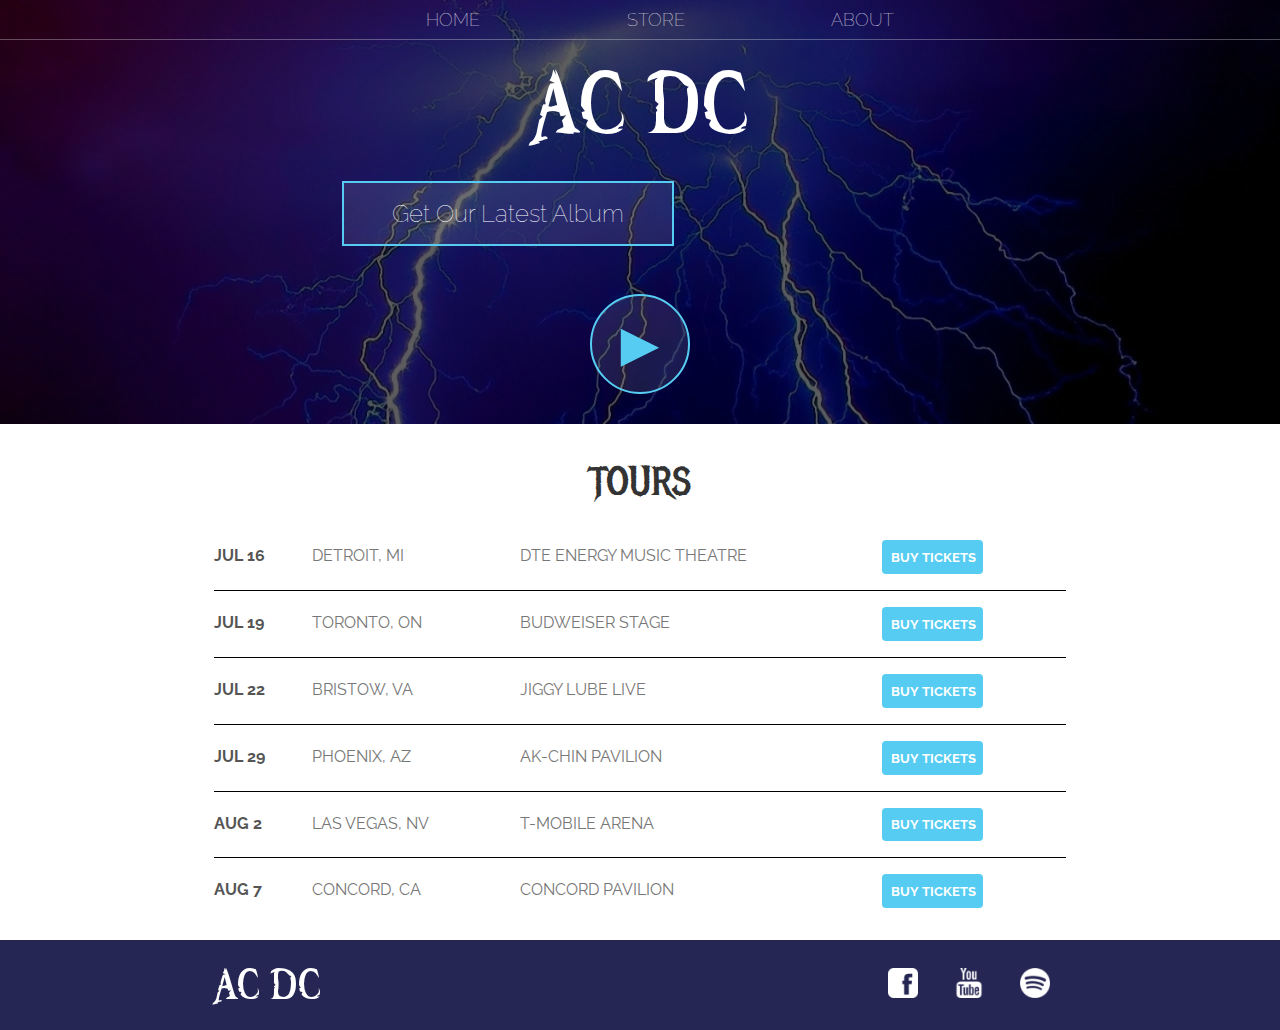
<file: index.html>
<!DOCTYPE html>
<html>
    <head>
        <title>AC DC</title>
        <meta name="description" contents ="This is the description">
        <link rel="stylesheet" href="styles.css">
    </head>
    <body>
        <header class="main-header">
            <nav class="nav main-nav">
                <ul>
                    <li><a href="index.html">HOME</a></li>
                    <li><a href="store.html">STORE</a></li>
                    <li><a href="about.html">ABOUT</a></li>
                </ul>
            </nav>
            <h1 class="band-name band-name-large">AC DC</h1>
            <div class="container">
                <button class="btn btn-header" type="button">Get Our Latest Album</button>
            </div>
            <button class="btn btn-header btn-play" type="button">&#9658;</button>
        </header>
        
        <section  class="content-section container">
            <h2 class="section-header">TOURS</h2>
            <div>
                <div class="tour-row">
                    <span class="tour-item tour-date">JUL 16</span>
                    <span class="tour-item tour-city">DETROIT, MI</span>
                    <span class="tour-item tour-arena">DTE ENERGY MUSIC THEATRE</span>
                    <button type="button" class="btn tour-item tour-btn btn-primary">BUY TICKETS</button>
                </div>
                <div class="tour-row">
                    <span class="tour-item tour-date">JUL 19</span>
                    <span class="tour-item tour-city">TORONTO, ON</span>
                    <span class="tour-item tour-arena">BUDWEISER STAGE</span>
                    <button type="button" class="btn tour-item tour-btn btn-primary">BUY TICKETS</button>
                </div>
                <div class="tour-row">
                    <span class="tour-item tour-date">JUL 22</span>
                    <span class="tour-item tour-city">BRISTOW, VA</span>
                    <span class="tour-item tour-arena">JIGGY LUBE LIVE</span>
                    <button type="button" class="btn tour-item tour-btn btn-primary">BUY TICKETS</button>
                </div>
                <div class="tour-row">
                    <span class="tour-item tour-date">JUL 29</span>
                    <span class="tour-item tour-city">PHOENIX, AZ</span>
                    <span class="tour-item tour-arena">AK-CHIN PAVILION</span>
                    <button type="button" class="btn tour-item tour-btn btn-primary">BUY TICKETS</button>
                </div>
                <div class="tour-row">
                    <span class="tour-item tour-date">AUG 2</span>
                    <span class="tour-item tour-city">LAS VEGAS, NV</span>
                    <span class="tour-item tour-arena">T-MOBILE ARENA</span>
                    <button type="button" class="btn tour-item tour-btn btn-primary">BUY TICKETS</button>
                </div>
                <div class="tour-row">
                    <span class="tour-item tour-date">AUG 7</span>
                    <span class="tour-item tour-city">CONCORD, CA</span>
                    <span class="tour-item tour-arena">CONCORD PAVILION</span>
                    <button type="button" class="btn tour-item tour-btn btn-primary">BUY TICKETS</button>
                </div>
            </div>
        </section>

        <footer class="main-footer">
            <div class="container main-footer-container">
                <h3 class="band-name">AC DC</h3>
                <ul class="nav footer-nav">
                    <li>
                        <a href="https://facebook.com" target="_blank">
                            <img src="Images/Facebook Logo.png">
                        </a>
                    </li>
                    <li>
                        <a href="https://youtube.com" target="_blank">
                            <img src="Images/YouTube Logo.png">
                        </a>
                    </li>
                    <li>
                        <a href="https://spotify.com" target="_blank">
                            <img src="Images/Spotify Logo.png">
                        </a>
                    </li>
                </ul>
            </div>
        </footer>
    </body>
</html>
</file>
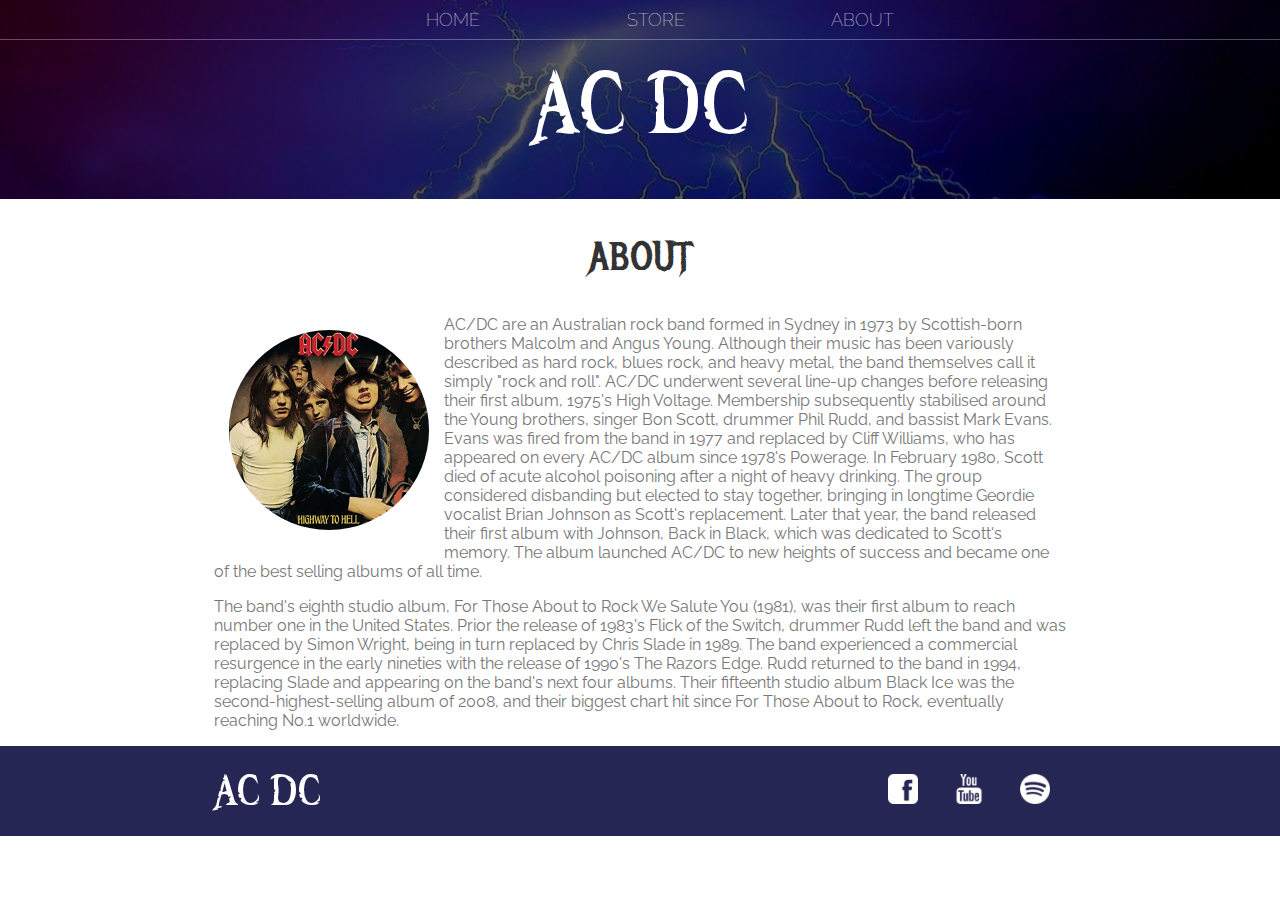
<file: about.html>
<!DOCTYPE html>
<html>
    <head>
        <title>AC DC | About</title>
        <meta name="description" contents ="This is the description">
        <link rel="stylesheet" href="styles.css">
    </head>
    <body>
        <header class="main-header">
            <nav class="nav main-nav">
                <ul>
                    <li><a href="index.html">HOME</a></li>
                    <li><a href="store.html">STORE</a></li>
                    <li><a href="about.html">ABOUT</a></li>
                </ul>
            </nav>
            <h1 class="band-name band-name-large">AC DC</h1>
        </header>
        <section class="content-section container">
            <h2 class="section-header">ABOUT</h2>
            <img class="about-band-image" src="Images/AC DC Band.png">
            <p>
                AC/DC are an Australian rock band formed in Sydney 
                in 1973 by Scottish-born brothers Malcolm and Angus 
                Young. Although their music has been variously described 
                as hard rock, blues rock, and heavy metal, the band 
                themselves call it simply "rock and roll". AC/DC underwent 
                several line-up changes before releasing their first album, 
                1975's High Voltage. Membership subsequently stabilised 
                around the Young brothers, singer Bon Scott, drummer Phil 
                Rudd, and bassist Mark Evans. Evans was fired from the band
                in 1977 and replaced by Cliff Williams, who has appeared 
                on every AC/DC album since 1978's Powerage. In February 
                1980, Scott died of acute alcohol poisoning after a night 
                of heavy drinking. The group considered disbanding but 
                elected to stay together, bringing in longtime Geordie 
                vocalist Brian Johnson as Scott's replacement. Later that 
                year, the band released their first album with Johnson, 
                Back in Black, which was dedicated to Scott's memory. The 
                album launched AC/DC to new heights of success and became 
                one of the best selling albums of all time.
            </p>
            <p>
                The band's eighth studio album, For Those About to Rock We 
                Salute You (1981), was their first album to reach number one 
                in the United States. Prior the release of 1983's Flick of the 
                Switch, drummer Rudd left the band and was replaced by Simon 
                Wright, being in turn replaced by Chris Slade in 1989. The band 
                experienced a commercial resurgence in the early nineties with 
                the release of 1990's The Razors Edge. Rudd returned to the band 
                in 1994, replacing Slade and appearing on the band's next four 
                albums. Their fifteenth studio album Black Ice was the 
                second-highest-selling album of 2008, and their biggest chart 
                hit since For Those About to Rock, eventually reaching No.1 worldwide.
            </p>
        </section>
        <footer class="main-footer">
            <div class="container main-footer-container">
                <h3 class="band-name">AC DC</h3>
                <ul class="nav footer-nav">
                    <li>
                        <a href="https://facebook.com" target="_blank">
                            <img src="Images/Facebook Logo.png">
                        </a>
                    </li>
                    <li>
                        <a href="https://youtube.com" target="_blank">
                            <img src="Images/YouTube Logo.png">
                        </a>
                    </li>
                    <li>
                        <a href="https://spotify.com" target="_blank">
                            <img src="Images/Spotify Logo.png">
                        </a>
                    </li>
                </ul>
            </div>
        </footer>
    </body>
</html>
</file>
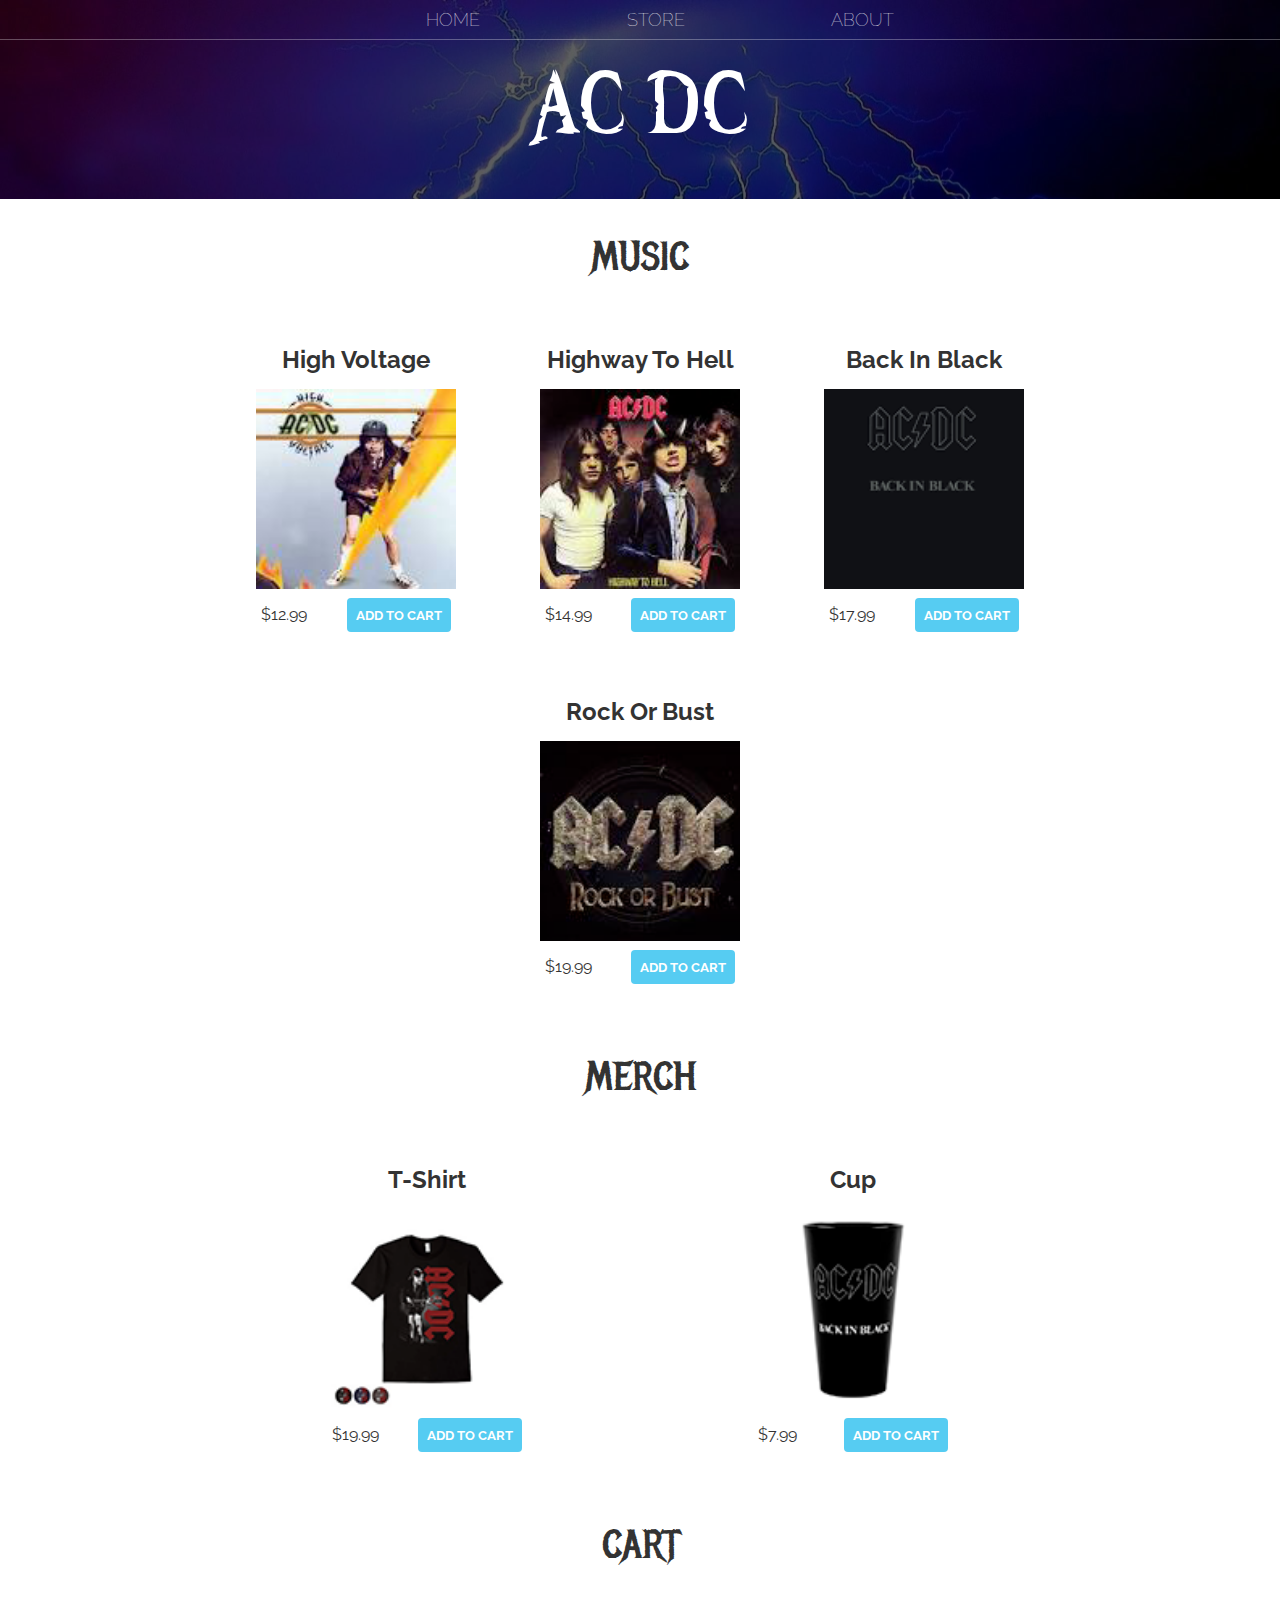
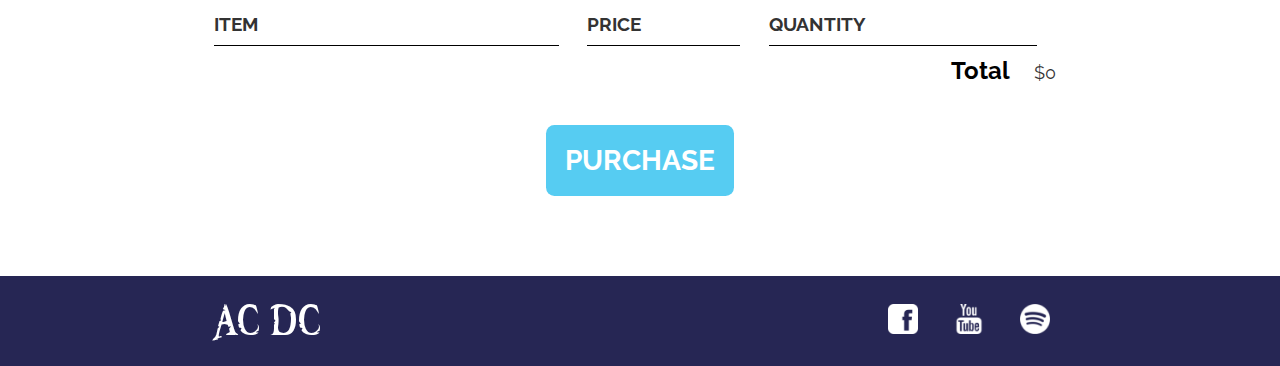
<file: store.html>
<!DOCTYPE html>
<html>
    <head>
        <title>AC DC | Store</title>
        <meta name="description" contents ="This is the description">
        <link rel="stylesheet" href="styles.css">
        <script src="store.js" async></script>
    </head>
    <body>
        <header class="main-header">
            <nav class="nav main-nav">
                <ul>
                    <li><a href="index.html">HOME</a></li>
                    <li><a href="store.html">STORE</a></li>
                    <li><a href="about.html">ABOUT</a></li>
                </ul>
            </nav>
            <h1 class="band-name band-name-large">AC DC</h1>
        </header>
        <section class="content-section container">
            <h2 class="section-header">MUSIC</h2>
            <div class="shop-items">
                <div class="shop-item">
                    <span class="shop-item-title">High Voltage</span>
                    <img class="shop-item-image" src="Images/High Voltage Album.png">
                    <div class="shop-item-details">
                        <span class="shop-item-price">$12.99</span>
                        <button class="btn btn-primary shop-item-button" role="button">ADD TO CART</button>
                    </div>
                </div>
                <div class="shop-item">
                    <span class="shop-item-title">Highway To Hell</span>
                    <img class="shop-item-image" src="Images/Highway to Hell Album.png">
                    <div class="shop-item-details">
                        <span class="shop-item-price">$14.99</span>
                        <button class="btn btn-primary shop-item-button" role="button">ADD TO CART</button>
                    </div>
                </div>
                <div class="shop-item">
                    <span class="shop-item-title">Back In Black</span>
                    <img class="shop-item-image" src="Images/Back In Black Album.png">
                    <div class="shop-item-details">
                        <span class="shop-item-price">$17.99</span>
                        <button class="btn btn-primary shop-item-button" role="button">ADD TO CART</button>
                    </div>
                </div>
                <div class="shop-item">
                    <span class="shop-item-title">Rock Or Bust</span>
                    <img class="shop-item-image" src="Images/Rock or Bust Album.png">
                    <div class="shop-item-details">
                        <span class="shop-item-price">$19.99</span>
                        <button class="btn btn-primary shop-item-button" role="button">ADD TO CART</button>
                    </div>
                </div>
            </div>
        </section>

        <section class="content-section container">
            <h2 class="section-header">MERCH</h2>
            <div class="shop-items">
                <div class="shop-item">
                    <span class="shop-item-title">T-Shirt</span>
                    <img class="shop-item-image" src="Images/TShirt.png">
                    <div class="shop-item-details">
                        <span class="shop-item-price">$19.99</span>
                        <button class="btn btn-primary shop-item-button" role="button">ADD TO CART</button>
                    </div>
                </div>
                <div class="shop-item">
                    <span class="shop-item-title">Cup</span>
                    <img class="shop-item-image" src="Images/Cup.png">
                    <div class="shop-item-details">
                        <span class="shop-item-price">$7.99</span>
                        <button class="btn btn-primary shop-item-button" role="button">ADD TO CART</button>
                    </div>
                </div>
            </div>
        </section>

        <section class="content-section container">
            <h2 class="section-header">CART</h2>
            <div class="cart-row">
                <span class="cart-item cart-header cart-column">ITEM</span>
                <span class="cart-price cart-header cart-column">PRICE</span>
                <span class="cart-quantity cart-header cart-column">QUANTITY</span>
            </div>
            <div class="cart-items">
            </div>
            <div class="cart-total">
                <span class="cart-total-title">Total</span>
                <span class="cart-total-price">$0</span>
            </div>
            <button class="btn btn-primary btn-purchase" role="button">PURCHASE</button>
        </section>
        <footer class="main-footer">
            <div class="container main-footer-container">
                <h3 class="band-name">AC DC</h3>
                <ul class="nav footer-nav">
                    <li>
                        <a href="https://facebook.com" target="_blank">
                            <img src="Images/Facebook Logo.png">
                        </a>
                    </li>
                    <li>
                        <a href="https://youtube.com" target="_blank">
                            <img src="Images/YouTube Logo.png">
                        </a>
                    </li>
                    <li>
                        <a href="https://spotify.com" target="_blank">
                            <img src="Images/Spotify Logo.png">
                        </a>
                    </li>
                </ul>
            </div>
        </footer>
    </body>
</html>
</file>
<file: styles.css>
@import url('https://fonts.googleapis.com/css2?family=Raleway&display=swap');
@import url('https://fonts.googleapis.com/css2?family=Metal+Mania&display=swap');

@font-face {
    font-family: "Booter - Zero Zero";
    src: url("Fonts/Booter - Zero Zero.woff") format("woff"),
         url("Fonts/Booter - Zero Zero.woff2") format("woff2");
    font-weight: normal;
    font-style: normal;
}

* {
    box-sizing: border-box;
    font-family: Raleway;
    color: #777;
}

html, body {
    margin: 0;
    padding: 0;
}

.nav ul {
    margin: 0;
}

.nav li {
    display: inline;
}

.nav a {
    display: inline-block;
    padding: .5em;
    color:white;
    text-decoration: none;
}

.main-nav li {
    padding: 0 5%;
}

.main-nav {
    text-align: center;
    font-size: 1.1em;
    font-weight: lighter;
    border-bottom: 1px solid rgba(255, 255, 255, .3);
}

.nav a:hover {
    background-color: rgba(255, 255, 255, .3);
}

.main-header {
    background-color: rgba(0, 0, 0, .6);
    background-image: url("Images/Header Background.jpg");
    background-blend-mode: multiply;
    background-size: cover;
    padding-bottom: 30px;
}

.band-name {
    text-align: center;
    margin: 0;
    font-size: 4em;
    font-family: "Booter - Zero Zero";
    font-weight: normal;
    color: white;
}

.band-name-large {
    font-size: 8em;
}

.content-section {
    margin: 1em;
}

.container {
    max-width: 900px;
    margin: 0 auto;
    padding: 0 1.5em;
}

.section-header {
    font-family: "Metal Mania";
    font-weight: normal;
    color: #333;
    text-align: center;
    font-size: 2.5em;
}

.about-band-image {
    float: left;
    height: 200px;
    width: 200px;
    margin: 15px;
    border-radius: 50%;
}

.main-footer {
    background-color: rgba(0, 0, 54, .85);
    color: white;
    padding: .25em 0;
}

.main-footer-container {
    display: flex;
    align-items: center;
}

.main-footer-container ul {
    flex-grow: 1;
    text-align: end;
}

.footer-nav li {
    padding: 0 .5em;
}

.footer-nav img {
    width: 30px;
    height: 30px;
}

.btn {
    text-align: center;
    vertical-align: middle;
    padding: .67em;
    cursor: pointer;
}

.btn-header {
    margin: .5em 15% 2em 15%;
    color: white;
    border: 2px solid #56CCF2;
    background-color: rgba(255, 255, 255, .1);
    border-radius: 0;
    font-size: 1.5em;
    font-weight: lighter;
    padding-left: 2em;
    padding-right: 2em;
}

.btn-header:hover {
    background-color: rgba(255, 255, 255, .3);
}

.btn-play {
    display: block;
    margin: 0 auto;
    color:#56CCF2;
    font-size: 4em;
    border-radius: 50%;
    padding: 0;
    width: 100px;
    height: 100px;
}

.tour-row {
    border-bottom: 1px solid black;
    padding-bottom: 1em;
    margin-bottom: 1em;
}

.tour-row:last-child {
    border-bottom: none;
}

.tour-item {
    display: inline-block;
    padding-right: .5em;
}

.tour-date {
    color: #555;
    font-weight: bold;
    width: 11%;
}

.tour-city {
    width: 24%;
}

.tour-arena {
    width: 42%;
}

.tour-btn {
    max-width: 19%;
}

.btn-primary {
    color: white;
    background-color:#56CCF2;
    border: none;
    border-radius: .3em;
    font-weight: bold;
}

.btn-primary:hover {
    background-color: #2D9CDB;
}

.shop-item {
    margin: 30px;
}

.shop-item-title {
    display: block;
    width: 100%;
    text-align: center;
    font-weight: bold;
    font-size: 1.5em;
    color: #333;
    margin-bottom: 15px;
}

.shop-item-image {
    height: 200px;
}

.shop-item-details {
    display: flex;
    align-items: center;
    padding: 5px;
}

.shop-item-price {
    flex-grow: 1;
    color: #333;
}

.shop-items {
    display: flex;
    flex-wrap: wrap;
    justify-content: space-around;
}

.cart-header {
    font-weight: bold;
    font-size: 1.2em;
    color: #333;
}

.cart-column {
    display: flex;
    align-items: center;
    border-bottom: 1px solid black;
    margin-right: 1.5em;
    padding-bottom: 10px;
    margin-top: 10px;
}

.cart-row {
    display: flex;
}

.cart-item {
    width: 45%;
}

.cart-price {
    width: 20%;
    font-size: 1.2em;
    color: #333;
}

.cart-quantity {
    width: 35%;
}

.cart-item-title {
    color: #333;
    margin-left: .5em;
    font-size: 1.2em;
}

.cart-item-image {
    width: 50px;
    height: auto;
    border-radius: 5px;
}

.btn-danger {
    color: white;
    background-color: #EB5757;
    border: none;
    border-radius: .3em;
    font-weight: bold;
}

.btn-danger:hover {
    background-color: #CC4C4C;
}

.cart-quantity-input {
    height: 34px;
    width: 50px;
    border-radius: 5px;
    border: 1px solid #56CCF2;
    background-color: #eee;
    color: #333;
    padding: 0;
    text-align: center;
    font-size: 1.2em;
    margin-right: 25px;
}

.cart-row:last-child {
    border-bottom: 1px solid black;
}

.cart-row:last-child .cart-column {
    border: none;
}

.cart-total {
    text-align: end;
    margin-top: 10px;
    margin-right: 10px;
}

.cart-total-title {
    font-weight: bold;
    font-size: 1.5em;
    color: black;
    margin-right: 20px;
}

.cart-total-price {
    color: #333;
    font-size: 1.1em;
}

.btn-purchase {
    display: block;
    margin: 40px auto 80px auto;
    font-size: 1.75em;
}
</file>
